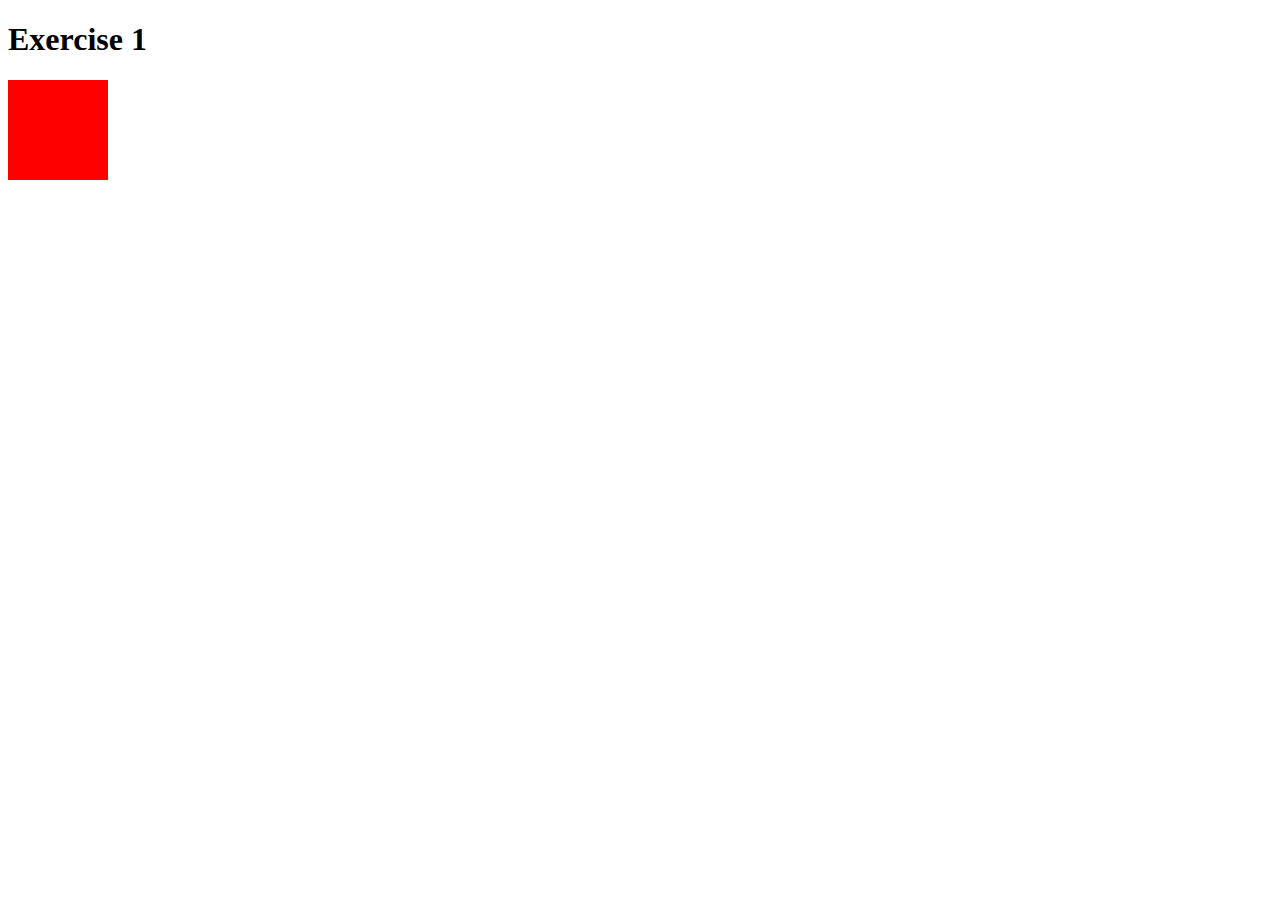
<file: Lab 1/task1.html>
<!DOCTYPE html>
<html lang="en" dir="ltr">
  <head>
    <meta name="viewport" content="width=device-width, initial-scale=1">
    <link rel="stylesheet" href="style.css">
    <meta charset="utf-8">

    <title></title>
  </head>
  <body>


        <h1>Exercise 1</h1>
        <div class="square1"></div>

  </body>
</html>
</file>
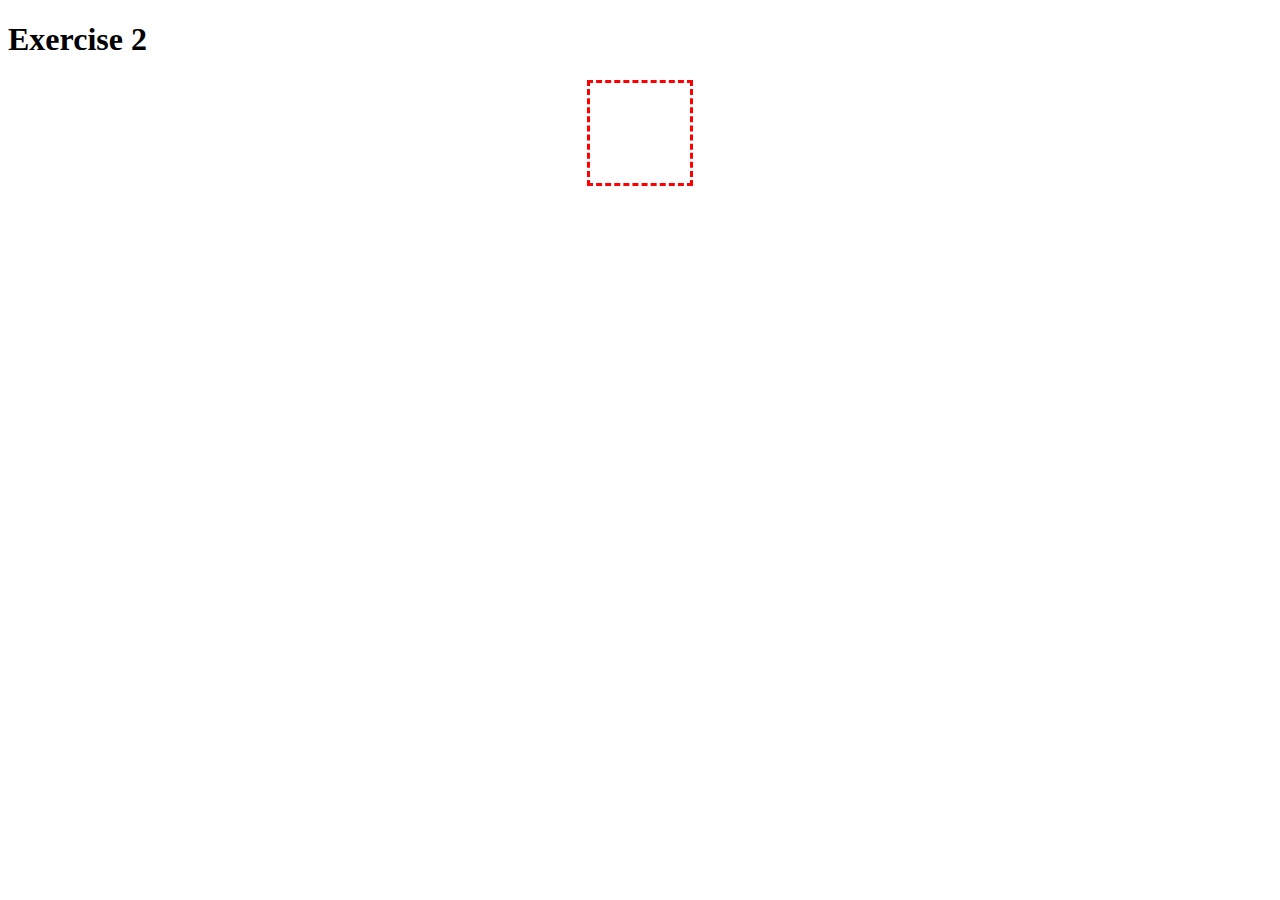
<file: Lab 1/task2.html>
<!DOCTYPE html>
<html lang="en" dir="ltr">
  <head>
    <meta name="viewport" content="width=device-width, initial-scale=1">
    <link rel="stylesheet" href="style.css">
    <meta charset="utf-8">

    <title></title>
  </head>
  <body>


        <h1>Exercise 2</h1>
        <div class="square2"></div>

  </body>
</html>
</file>
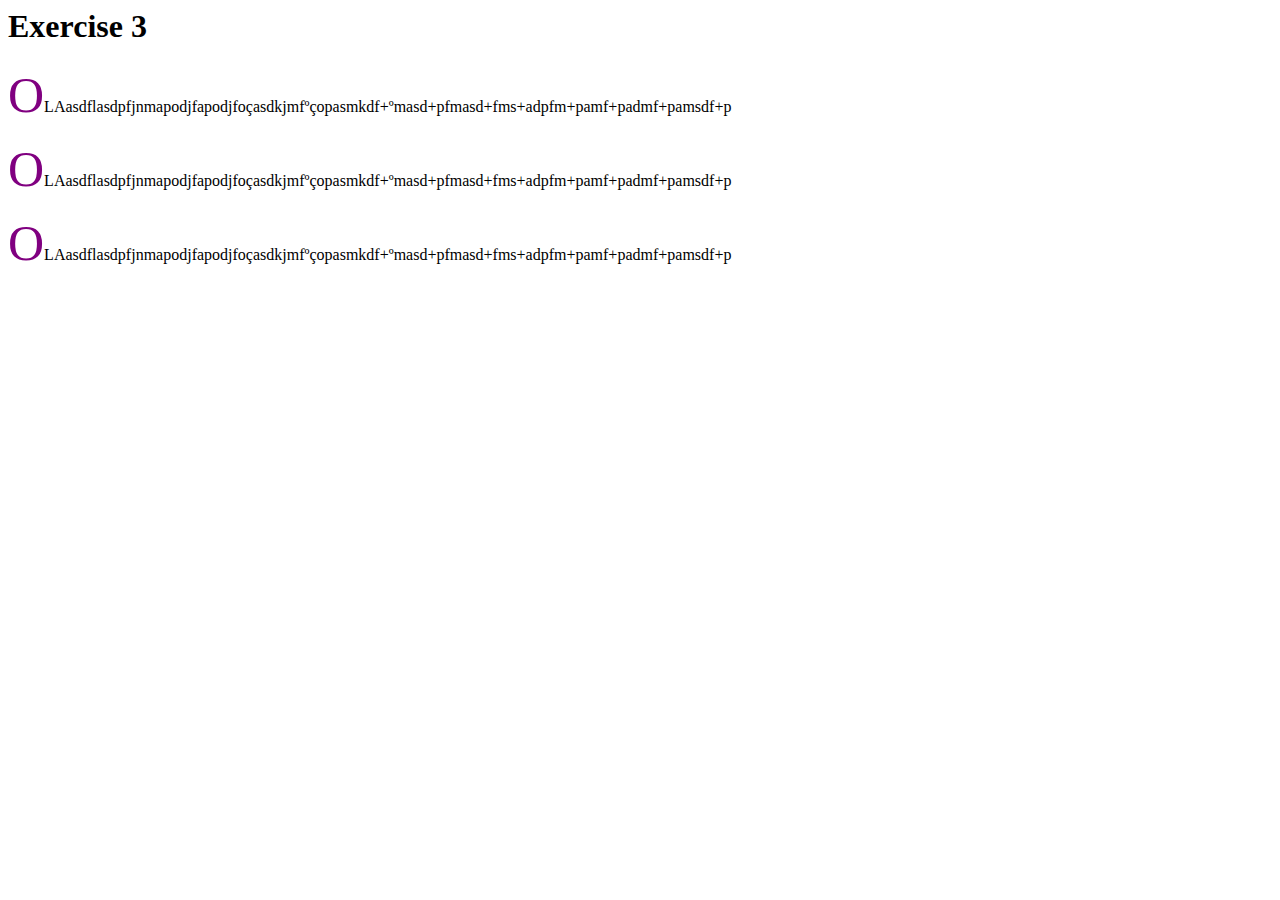
<file: Lab 1/task3.html>
<html lang="en" dir="ltr">
  <head>
    <meta name="viewport" content="width=device-width, initial-scale=1">
    <link rel="stylesheet" href="style.css">
    <meta charset="utf-8">

    <title></title>
  </head>
  <body>


        <h1>Exercise 3</h1>
        <div class="square3">
          <p><span>O</span>LAasdflasdpfjnmapodjfapodjfoçasdkjmfºçopasmkdf+ºmasd+pfmasd+fms+adpfm+pamf+padmf+pamsdf+p</p>
          <p><span>O</span>LAasdflasdpfjnmapodjfapodjfoçasdkjmfºçopasmkdf+ºmasd+pfmasd+fms+adpfm+pamf+padmf+pamsdf+p</p>
          <p><span>O</span>LAasdflasdpfjnmapodjfapodjfoçasdkjmfºçopasmkdf+ºmasd+pfmasd+fms+adpfm+pamf+padmf+pamsdf+p </p>
        </div>

  </body>
</html>
</file>
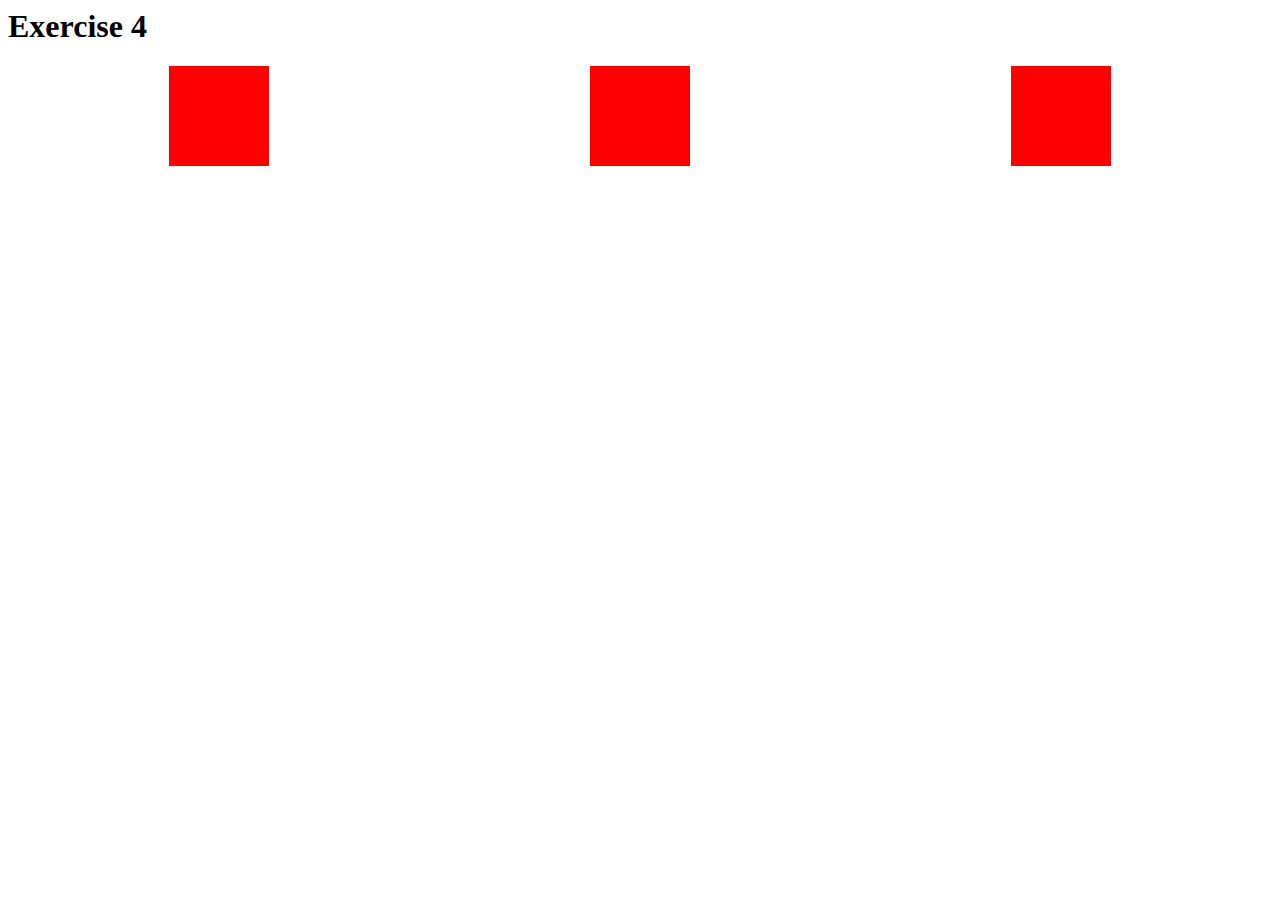
<file: Lab 1/task4.html>
<html lang="en" dir="ltr">
  <head>
    <meta name="viewport" content="width=device-width, initial-scale=1">
    <link rel="stylesheet" href="style.css">
    <meta charset="utf-8">

    <title></title>
  </head>
  <body>
  <h1>Exercise 4</h1>
<div class="box">

  <div class="square4"></div>
  <div class="square4"></div>
  <div class="square4"></div>
</div>


  </body>
</html>
</file>
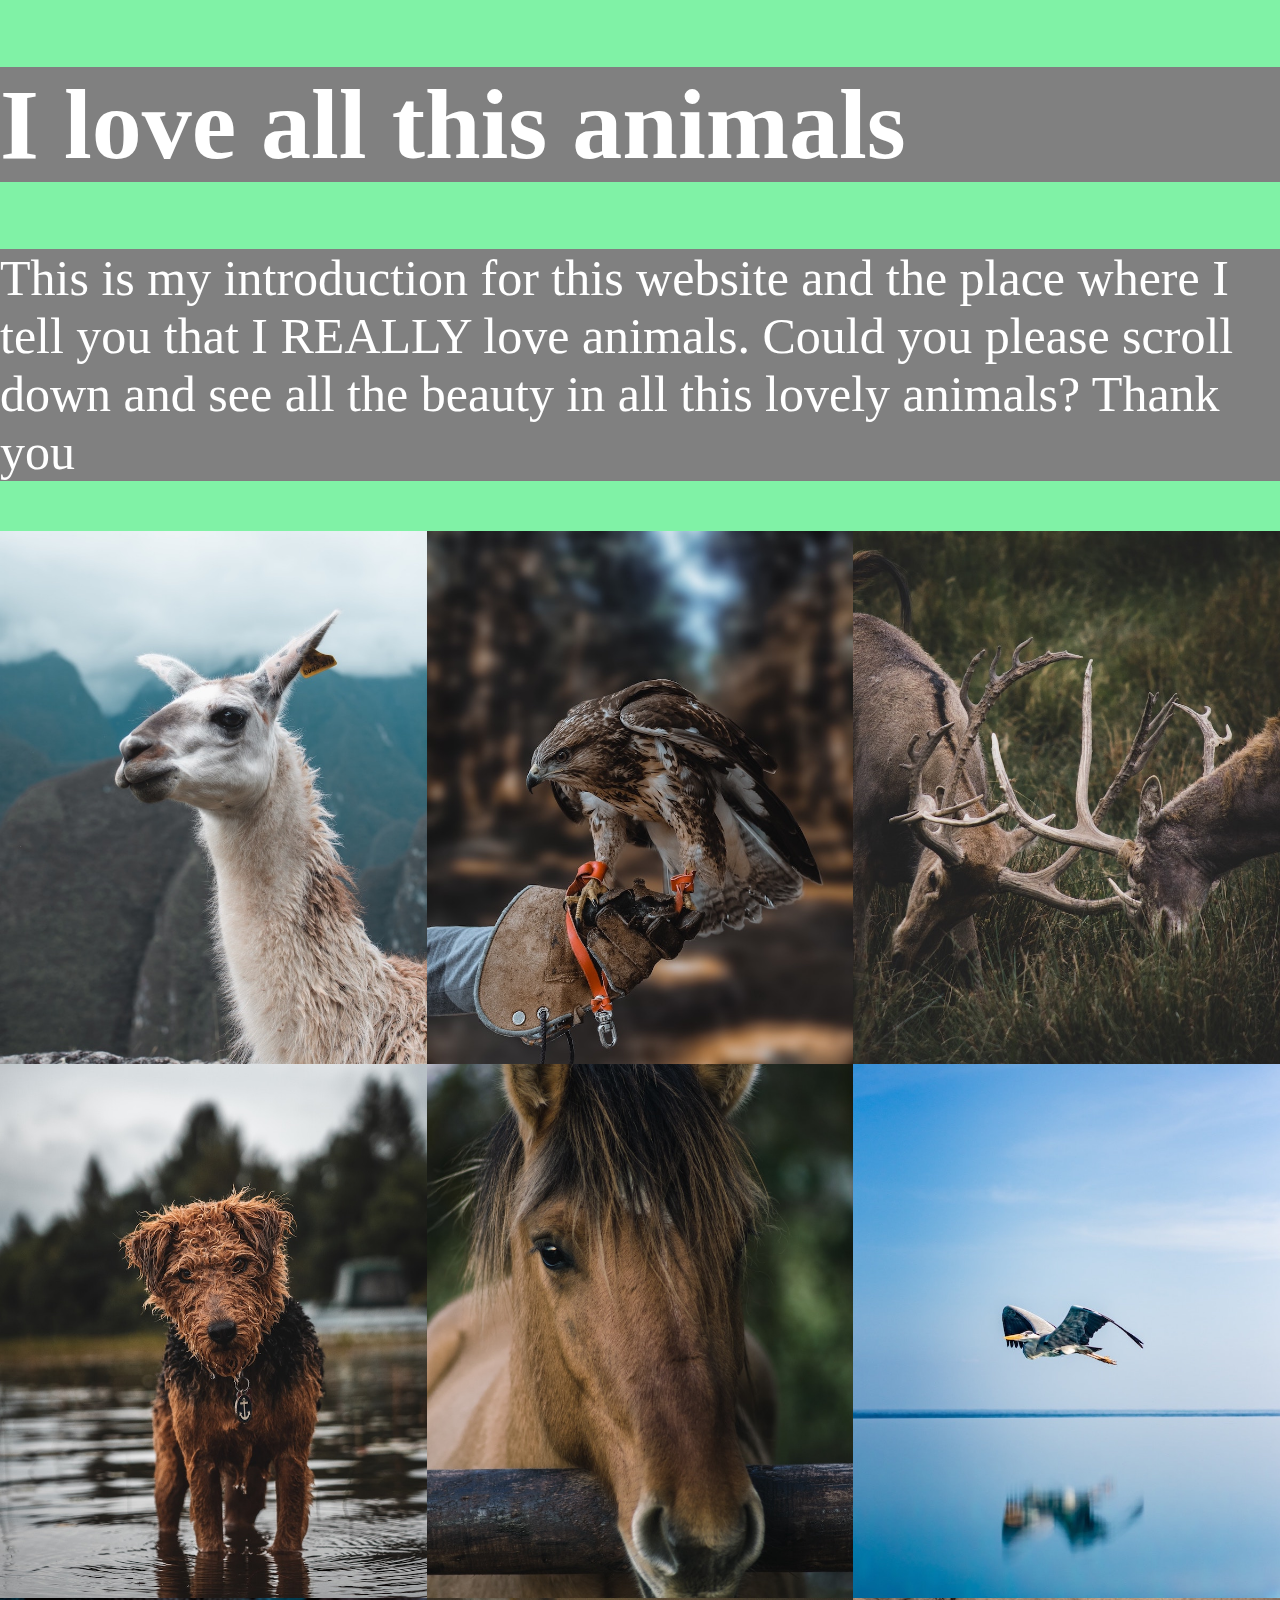
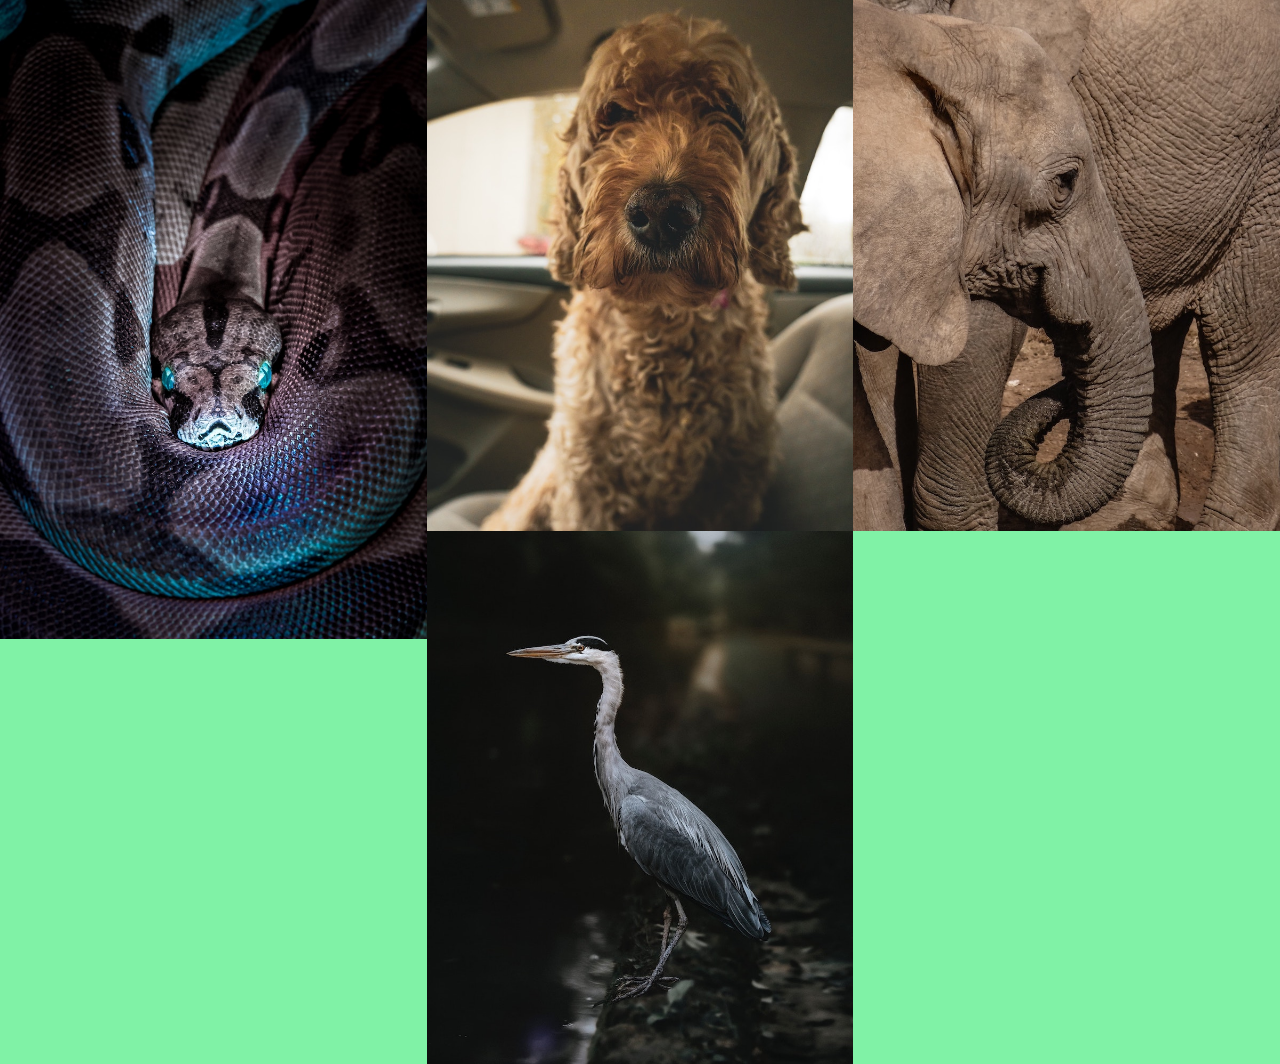
<file: Lab 2/home.html>
<!DOCTYPE html>
<html lang="en" dir="ltr">
  <head>
    <meta charset="utf-8">
    <meta name="viewport" content="width=500, initial-scale=1">
    <title>

    </title>
  </head>
  <body>

    <style>

     body {
       margin: 0;
       background-color: #80F2A6;


     }

     img{
       width: 100%;
        background-color: grey;
     }

     h1{
       color: white;
       font-size:100px;
       background-color: grey;
     }

     p {
       color: 	white;
       font-size: 50px;
        background-color: grey;
     }

     @media screen and (min-width: 600px) {
       img {
         width: 50%;
         float: left;
       }

       @media screen and (min-width:1000px) {
         img {
           width: calc(100% / 3);

         }
     }

    </style>
        <h1>I love all this animals</h1>
    <p>This is my introduction for this website and the place where I tell you that I REALLY love animals. Could you please scroll down and see all the beauty in all this lovely animals?
    Thank you</p>

<img src="images/1.jpg" alt="" >
<img src="images/2.jpg" alt="" >
<img src="images/3.jpg" alt="" >
<img src="images/4.jpg" alt="" >
<img src="images/5.jpg" alt="" >
<img src="images/6.jpg" alt="" >
<img src="images/7.jpg" alt="" >
<img src="images/8.jpg" alt="" >
<img src="images/9.jpg" alt="" >
<img src="images/10.jpg" alt="" >
  </body>
</html>
</file>
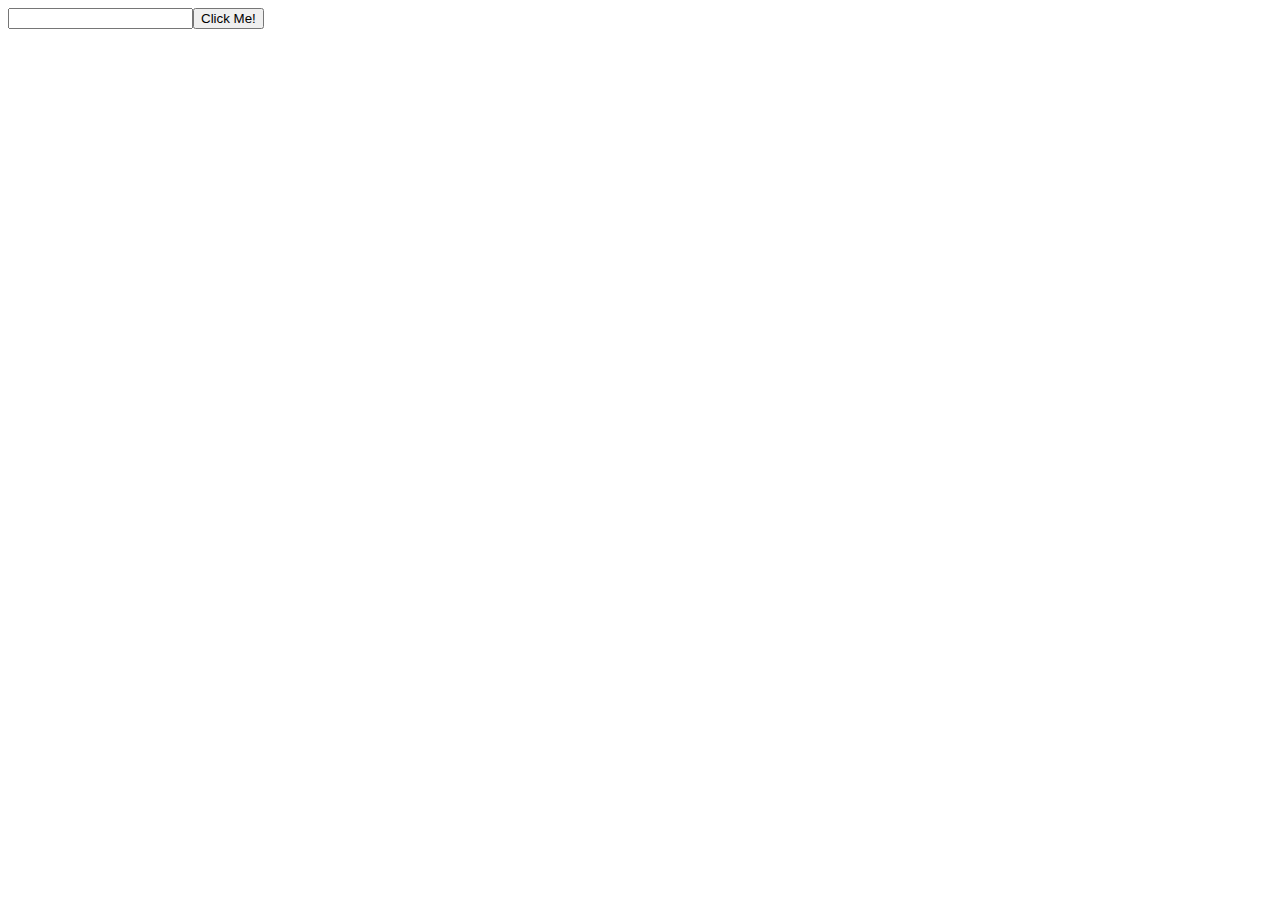
<file: 2021.2022/Lab task 1/2.html>
<!DOCTYPE html>
<html lang="en" dir="ltr">
  <head>
    <meta charset="utf-8">
       <meta name="viewport" content="width=device-width" />
    <title></title>
  </head>
  <body>
    <input id="entry" /><button id="alert">Click Me!</button>

    <script>
      showAlert = () => {
        alert(document.getElementById("entry").value);
      };
      document.getElementById("alert").addEventListener("click", showAlert);
    </script>

  </body>
</html>
</file>
<file: Lab 1/style.css>
.square1 {

  height: 100px;
  width: 100px;
  background-color: red;
}


.square2 {
  height: 100px;
  width: 100px;
  background-color: white;
  border: dashed;
  border-color: red;
  margin: 0 auto;
}

span {
  color: purple;
  font-size: 50px;
}

.square4 {
  height: 100px;
  width: 100px;
  background-color: red;
}

.box {
display: flex;
justify-content: space-around;

}

.flag{
  position: absolute;
    background-color: red;
    height: 45vh;
}

.left {
  left: 0vw;
  width: 30vw;
}

.top {
  top: 0%;
}

.bottom {
  top:55vh;
}

.right {
  left: 40vw;
  width: 60vw;
}
</file>
